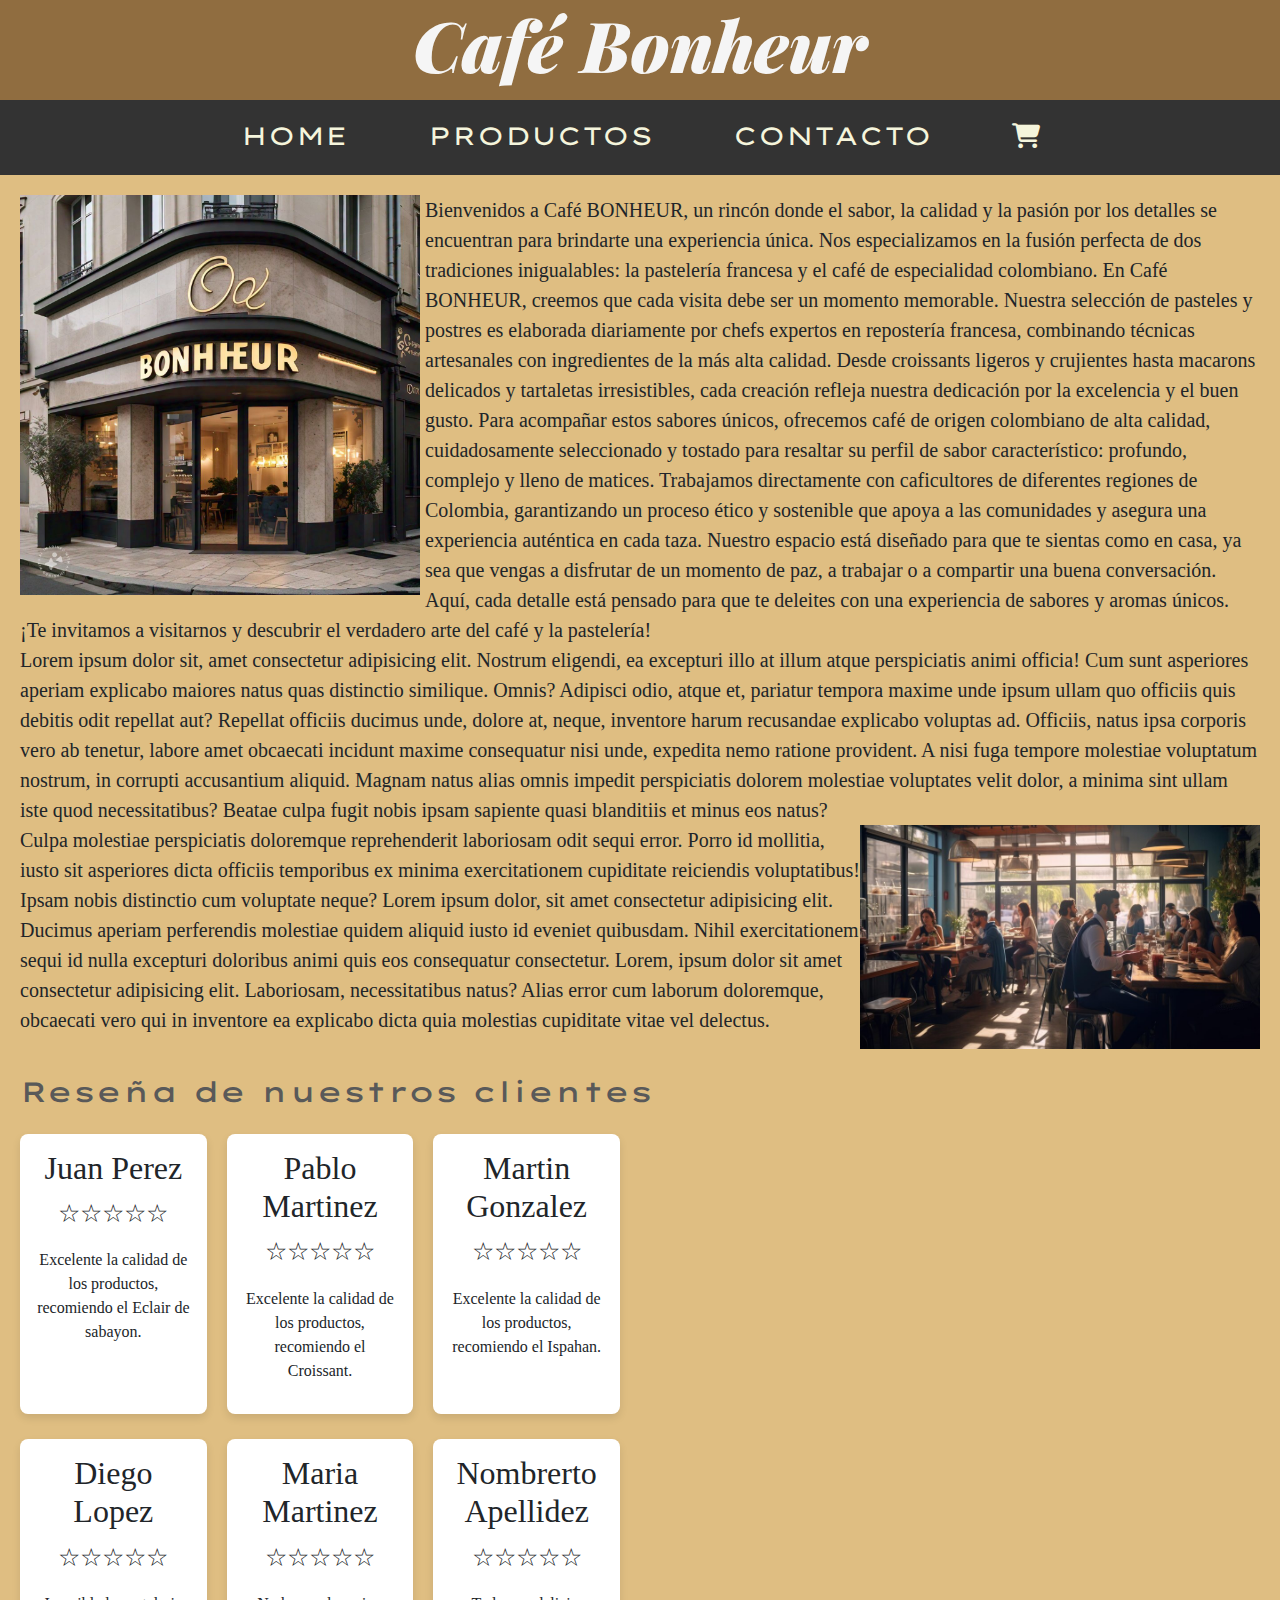
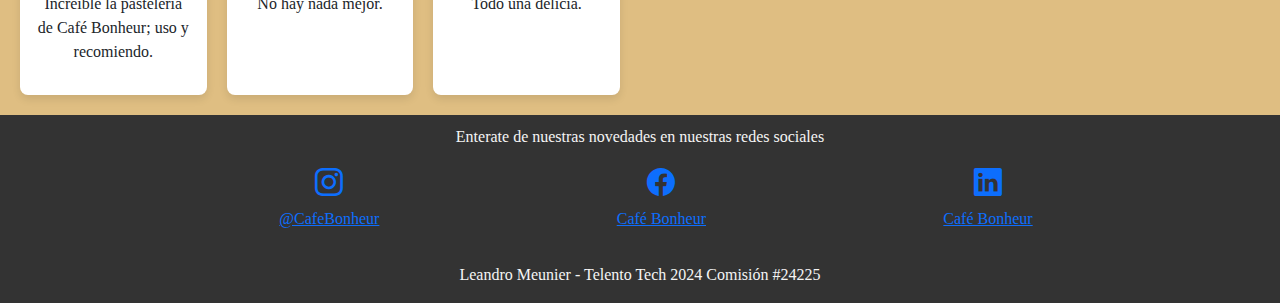
<file: index.html>
<!DOCTYPE html>

<html>

<head>
    <meta charset="utf-8">
    <meta http-equiv="X-UA-Compatible" content="IE=edge">
    <meta name="description" content="">
    <meta name="viewport" content="width=device-width, initial-scale=1">
    <title>CAFE DU BONHEUR</title>
    <link href="https://cdn.jsdelivr.net/npm/bootstrap@5.3.3/dist/css/bootstrap.min.css" rel="stylesheet"
        integrity="sha384-QWTKZyjpPEjISv5WaRU9OFeRpok6YctnYmDr5pNlyT2bRjXh0JMhjY6hW+ALEwIH" crossorigin="anonymous">
    <link rel="stylesheet" href="https://cdn.jsdelivr.net/npm/bootstrap-icons@1.11.3/font/bootstrap-icons.min.css">
    <link rel="stylesheet" href="https://cdnjs.cloudflare.com/ajax/libs/font-awesome/6.6.0/css/all.min.css">
    <link rel="stylesheet" href="CSS/styles.css">
</head>

<body>

    <header>
        <h1>Café Bonheur</h1>
    </header>


    <nav>
        <ul>
            <li><a href="#">HOME</a></li>
            <li><a href="/productos.html">PRODUCTOS</a></li>
            <li><a href="/contacto.html">CONTACTO</a></li>
            <li><a href="/carrito.html"><i class="fa-solid fa-cart-shopping"></i></a></li>
        </ul>
    </nav>


    <body>
        <section class="front-page">
            <div class="nosotros">
                <img src="images/CafeBonheur.jpg" alt="Fachada Cafe Bonheur" id="cafe-bonheur">
                    <p>Bienvenidos a Café BONHEUR, un rincón donde el sabor, la calidad y la pasión por los
                    detalles se encuentran para brindarte una experiencia única. Nos especializamos en la fusión
                    perfecta de dos tradiciones inigualables: la pastelería francesa y el café de especialidad
                    colombiano.

                    En Café BONHEUR, creemos que cada visita debe ser un momento memorable. Nuestra
                    selección de pasteles y postres es elaborada diariamente por chefs expertos en repostería francesa,
                    combinando técnicas artesanales con ingredientes de la más alta calidad. Desde croissants ligeros y
                    crujientes hasta macarons delicados y tartaletas irresistibles, cada creación refleja nuestra
                    dedicación por la excelencia y el buen gusto.

                    Para acompañar estos sabores únicos, ofrecemos café de origen colombiano de alta calidad,
                    cuidadosamente seleccionado y tostado para resaltar su perfil de sabor característico: profundo,
                    complejo y lleno de matices. Trabajamos directamente con caficultores de diferentes regiones de
                    Colombia, garantizando un proceso ético y sostenible que apoya a las comunidades y asegura una
                    experiencia auténtica en cada taza.

                    Nuestro espacio está diseñado para que te sientas como en casa, ya sea que vengas a disfrutar de un
                    momento de paz, a trabajar o a compartir una buena conversación. Aquí, cada detalle está pensado
                    para que te deleites con una experiencia de sabores y aromas únicos.
                    ¡Te invitamos a visitarnos y descubrir el verdadero arte del café y la pastelería!</p>

                    <p>Lorem ipsum dolor sit, amet consectetur adipisicing elit. Nostrum eligendi, ea excepturi illo at
                    illum atque perspiciatis animi officia! Cum sunt asperiores aperiam explicabo maiores natus quas
                    distinctio similique. Omnis?
                    Adipisci odio, atque et, pariatur tempora maxime unde ipsum ullam quo officiis quis debitis odit
                    repellat aut? Repellat officiis ducimus unde, dolore at, neque, inventore harum recusandae explicabo
                    voluptas ad.
                    Officiis, natus ipsa corporis vero ab tenetur, labore amet obcaecati incidunt maxime consequatur
                    nisi unde, expedita nemo ratione provident. A nisi fuga tempore molestiae voluptatum nostrum, in
                    corrupti accusantium aliquid.
                    Magnam natus alias omnis impedit perspiciatis dolorem molestiae voluptates velit dolor, a minima
                    sint ullam iste quod necessitatibus? Beatae culpa fugit nobis ipsam sapiente quasi blanditiis et
                    minus eos natus?</p><img src="images/CafeteriaLlena.jpg" id="cafeteria-llena">

                    <p>Culpa molestiae perspiciatis doloremque reprehenderit laboriosam odit sequi error. Porro id
                    mollitia, iusto sit asperiores dicta officiis temporibus ex minima exercitationem cupiditate
                    reiciendis voluptatibus! Ipsam nobis distinctio cum voluptate neque?
                    Lorem ipsum dolor, sit amet consectetur adipisicing elit. Ducimus aperiam perferendis molestiae
                    quidem aliquid iusto id eveniet quibusdam. Nihil exercitationem sequi id nulla excepturi doloribus
                    animi quis eos consequatur consectetur. Lorem, ipsum dolor sit amet consectetur adipisicing elit.
                    Laboriosam, necessitatibus natus? Alias error cum laborum doloremque, obcaecati vero qui in
                    inventore ea explicabo dicta quia molestias cupiditate vitae vel delectus.</p>
            </div>

        </section>

        <section class="seccion-reviews">

            <h3>Reseña de nuestros clientes</h3>
            <div class="review-grid">
                <div class="review-card">
                    <h2>Juan Perez</h2>
                    <p><span style='font-size: 25px;'>&#9734;&#9734;&#9734;&#9734;&#9734;</span></p>
                    <p>Excelente la calidad de los productos, recomiendo el Eclair de sabayon.</p>
                </div>
                <div class="review-card">
                    <h2>Pablo Martinez</h2>
                    <p><span style='font-size: 25px;'>&#9734;&#9734;&#9734;&#9734;&#9734;</span></p>
                    <p>Excelente la calidad de los productos, recomiendo el Croissant.</p>
                </div>
                <div class="review-card">
                    <h2>Martin Gonzalez</h2>
                    <p><span style='font-size: 25px;'>&#9734;&#9734;&#9734;&#9734;&#9734;</span></p>
                    <p>Excelente la calidad de los productos, recomiendo el Ispahan.</p>
                </div>
                <div class="review-card">
                    <h2>Diego Lopez</h2>
                    <p><span style='font-size: 25px;'>&#9734;&#9734;&#9734;&#9734;&#9734;</span></p>
                    <p>Increible la pasteleria de Café Bonheur; uso y recomiendo.</p>
                </div>
                <div class="review-card">
                    <h2>Maria Martinez</h2>
                    <p><span style='font-size: 25px;'>&#9734;&#9734;&#9734;&#9734;&#9734;</span></p>
                    <p>No hay nada mejor.</p>
                </div>
                <div class="review-card">
                    <h2>Nombrerto Apellidez</h2>
                    <p><span style='font-size: 25px;'>&#9734;&#9734;&#9734;&#9734;&#9734;</span></p>
                    <p>Todo una delicia.</p>
                </div>
            </div>

        </section>

    </body>


    <footer>

        <div class="footer-sns">
            <p>Enterate de nuestras novedades en nuestras redes sociales</p>
            <ul class="links-sns">
                <li><h3><a href="#"><i class="bi-instagram"></i></h3><p>@CafeBonheur</p></a></li>
                <li><h3><a href="#"><i class="bi-facebook"></i></i></h3><p>Café Bonheur</p></a></li>
                <li><h3><a href="#"><i class="bi-linkedin"></i></h3><p>Café Bonheur</p></a></li>
            </ul>
        </div>
    
        <p>Leandro Meunier - Telento Tech 2024 Comisión #24225</p>
    </footer>

    <script src="https://cdn.jsdelivr.net/npm/bootstrap@5.3.3/dist/js/bootstrap.bundle.min.js"
        integrity="sha384-YvpcrYf0tY3lHB60NNkmXc5s9fDVZLESaAA55NDzOxhy9GkcIdslK1eN7N6jIeHz"
        crossorigin="anonymous"></script>
</body>

</html>
</file>
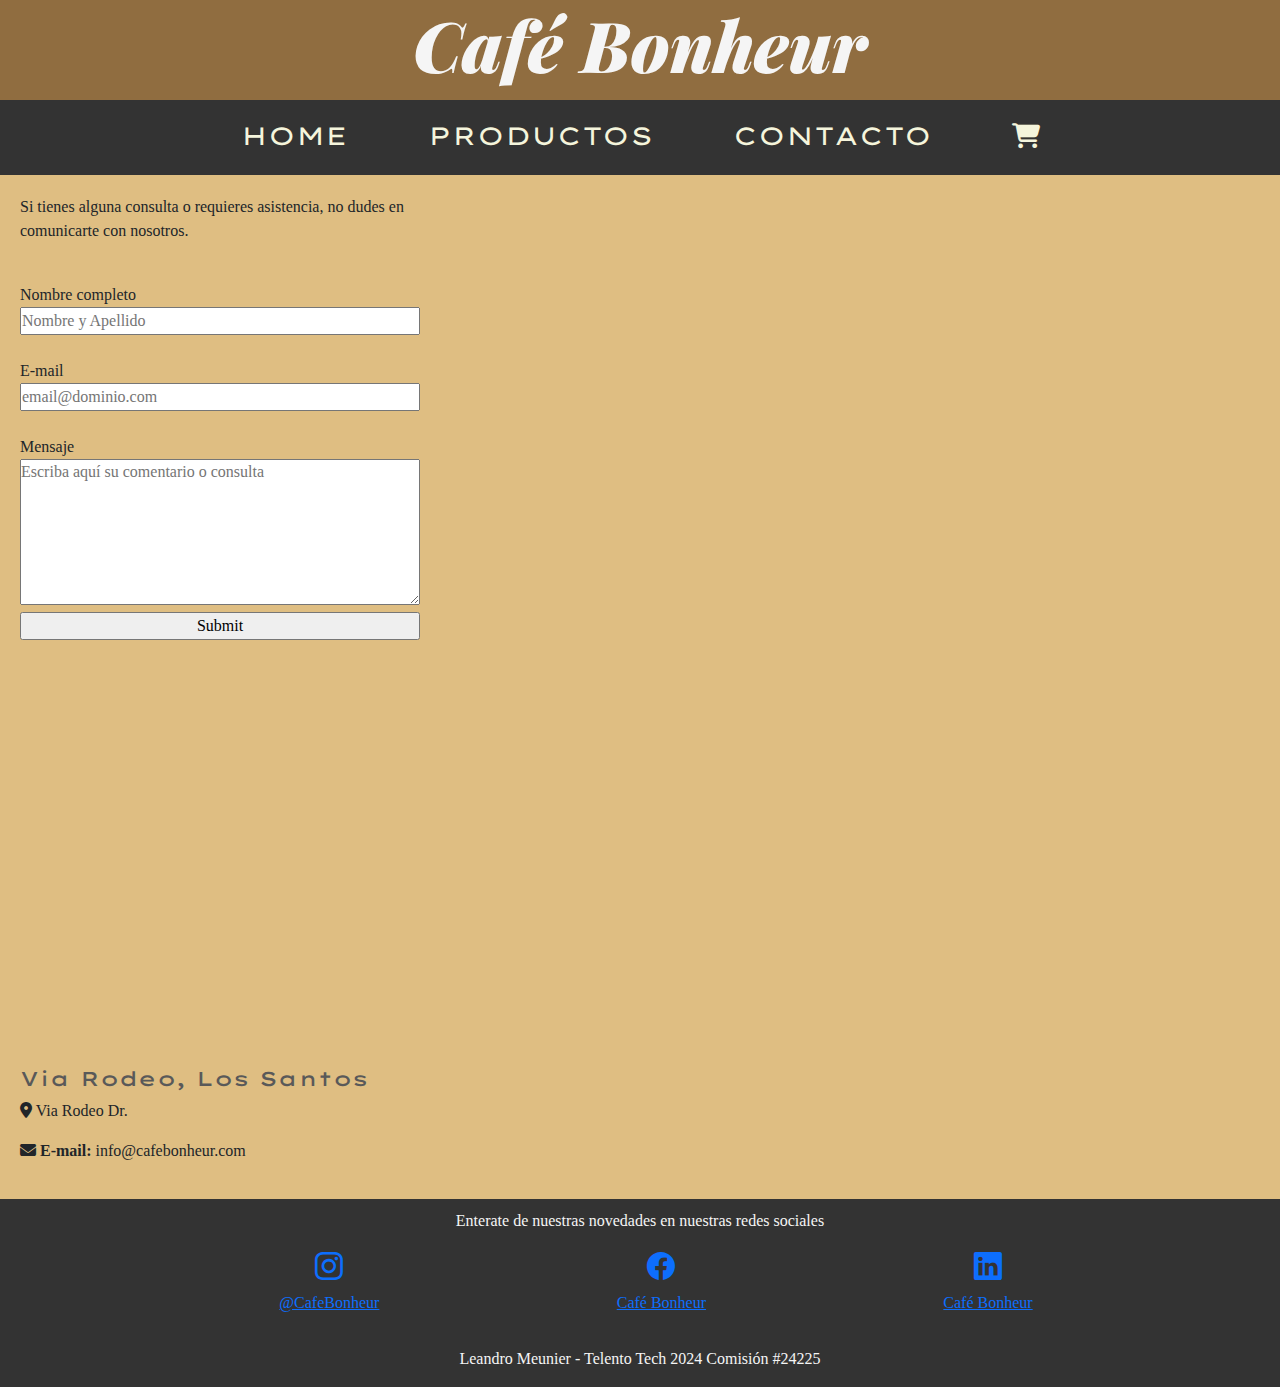
<file: contacto.html>
<!DOCTYPE html>

<html>

<head>
    <meta charset="utf-8">
    <meta http-equiv="X-UA-Compatible" content="IE=edge">
    <meta name="description" content="">
    <meta name="viewport" content="width=device-width, initial-scale=1">
    <title>CAFE DU BONHEUR</title>
    <link href="https://cdn.jsdelivr.net/npm/bootstrap@5.3.3/dist/css/bootstrap.min.css" rel="stylesheet"
        integrity="sha384-QWTKZyjpPEjISv5WaRU9OFeRpok6YctnYmDr5pNlyT2bRjXh0JMhjY6hW+ALEwIH" crossorigin="anonymous">
        <link rel="stylesheet" href="https://cdn.jsdelivr.net/npm/bootstrap-icons@1.11.3/font/bootstrap-icons.min.css">
    <link rel="stylesheet" href="https://cdnjs.cloudflare.com/ajax/libs/font-awesome/6.6.0/css/all.min.css">
    <link rel="stylesheet" href="CSS/styles.css">
</head>

<body>

    <header>
        <h1>Café Bonheur</h1>
    </header>

    <nav>
        <ul>
            <li><a href="/index.html">HOME</a></li>
            <li><a href="/productos.html">PRODUCTOS</a></li>
            <li><a href="#">CONTACTO</a></li>
            <li><a href="/carrito.html"><i class="fa-solid fa-cart-shopping"></i></a></li>
        </ul>
    </nav>

    <main>

        <section class="contacto-grid">

            <div class="container-formulario">
                
                <form id="formulario" name="formulario" action="https://formspree.io/f/xyzyjbok" method="POST">
                    <p>Si tienes alguna consulta o requieres asistencia, no dudes en comunicarte con nosotros.</p><br>
                    <label for="nombre">Nombre completo</label>
                    <input type="text" name="nombre" id="nombre" placeholder="Nombre y Apellido" required=""><br><br>
                    <label for="email">E-mail</label><br>
                    <input type="email" name="email" id="email" placeholder="email@dominio.com" required="">
                    <br><br>
                    <label for="mensaje">Mensaje</label>
                    <textarea rows="6" name="mensaje" id="mensaje" placeholder="Escriba aquí su comentario o consulta"
                        required=""></textarea>
                    <br>
                    <input type="hidden" name="_subject" id="email-subject" value="Contact Form Submission">
                    <input type="submit" value="Submit">
                </form>
            </div>

                <div class="mapa">
                    <iframe
                        src="https://www.google.com/maps/embed?pb=!1m18!1m12!1m3!1d3305.0803983784485!2d-118.40386002511288!3d34.06745321692853!2m3!1f0!2f0!3f0!3m2!1i1024!2i768!4f13.1!3m3!1m2!1s0x80c2bbf8fa4a3989%3A0x4be63c0575e65661!2sVia%20Rodeo%20Dr%2C%20Beverly%20Hills%2C%20CA%2C%20EE.%20UU.!5e0!3m2!1ses-419!2sar!4v1729353610878!5m2!1ses-419!2sar"
                        width="400" height="300" style="border:0;" allowfullscreen="" loading="lazy"
                        referrerpolicy="no-referrer-when-downgrade"></iframe><br>

                        <div class="info-contacto">
                            <h5>Via Rodeo, Los Santos</h5>
                            <p><i class="fa-solid fa-location-dot"></i> Via Rodeo Dr.</p>
                            <p><i class="fa-solid fa-envelope"></i> <b>E-mail:</b> info@cafebonheur.com</p>
                        </div> 

                </div>

        </section>

    </main>

    <footer>

        <div class="footer-sns">
            <p>Enterate de nuestras novedades en nuestras redes sociales</p>
            <ul class="links-sns">
                <li><h3><a href="#"><i class="bi-instagram"></i></h3><p>@CafeBonheur</p></a></li>
                <li><h3><a href="#"><i class="bi-facebook"></i></i></h3><p>Café Bonheur</p></a></li>
                <li><h3><a href="#"><i class="bi-linkedin"></i></h3><p>Café Bonheur</p></a></li>
            </ul>
        </div>
    
        <p>Leandro Meunier - Telento Tech 2024 Comisión #24225</p>
    </footer>


    <script src="https://cdn.jsdelivr.net/npm/bootstrap@5.3.3/dist/js/bootstrap.bundle.min.js"
        integrity="sha384-YvpcrYf0tY3lHB60NNkmXc5s9fDVZLESaAA55NDzOxhy9GkcIdslK1eN7N6jIeHz"
        crossorigin="anonymous"></script>
</body>

</html>
</file>
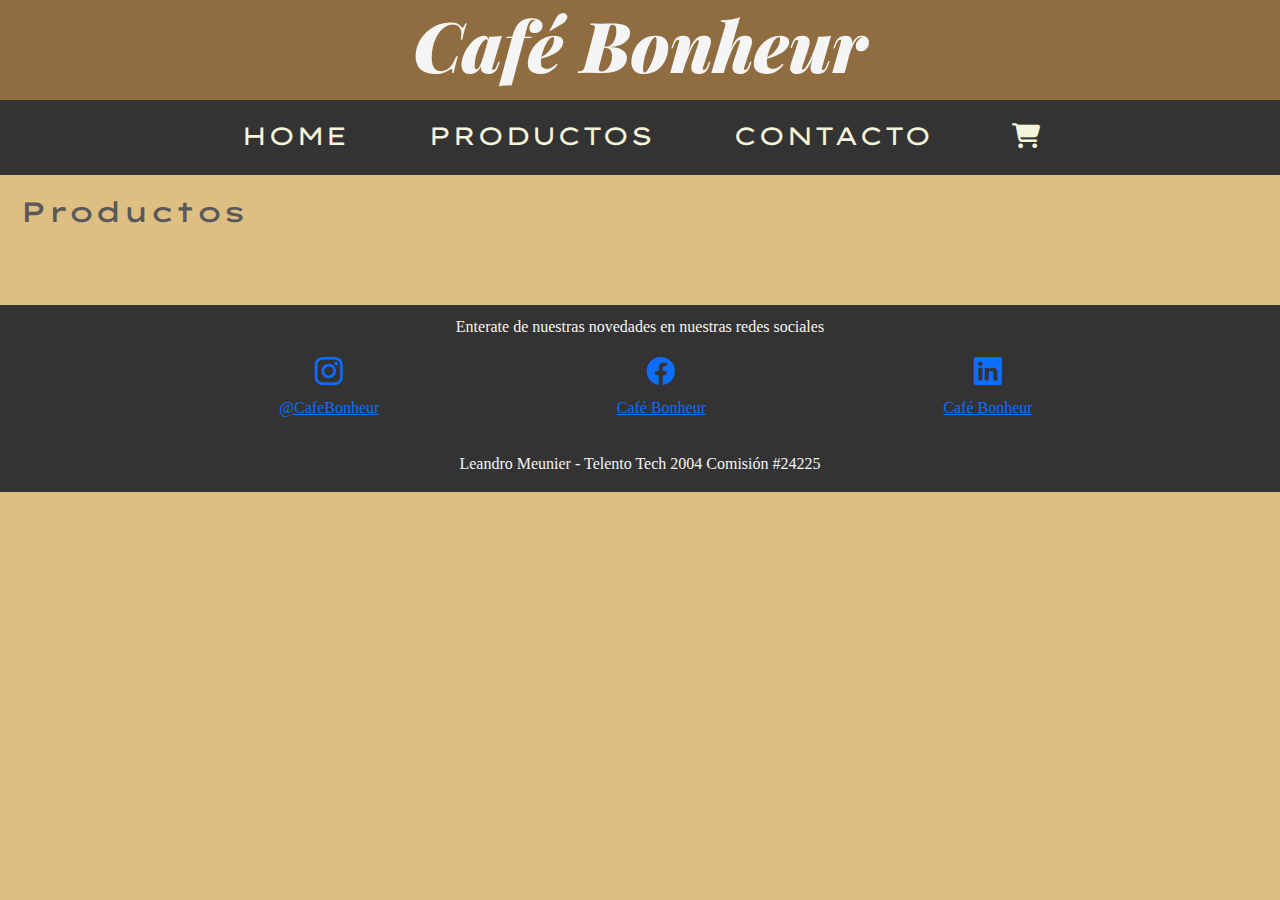
<file: productos.html>
<!DOCTYPE html>

<html>

<head>
    <meta charset="utf-8">
    <meta http-equiv="X-UA-Compatible" content="IE=edge">
    <meta name="description" content="">
    <meta name="viewport" content="width=device-width, initial-scale=1">
    <title>CAFE DU BONHEUR</title>
    <link href="https://cdn.jsdelivr.net/npm/bootstrap@5.3.3/dist/css/bootstrap.min.css" rel="stylesheet"
        integrity="sha384-QWTKZyjpPEjISv5WaRU9OFeRpok6YctnYmDr5pNlyT2bRjXh0JMhjY6hW+ALEwIH" crossorigin="anonymous">
        <link rel="stylesheet" href="https://cdn.jsdelivr.net/npm/bootstrap-icons@1.11.3/font/bootstrap-icons.min.css">
    <link rel="stylesheet" href="https://cdnjs.cloudflare.com/ajax/libs/font-awesome/6.6.0/css/all.min.css">
    <link rel="stylesheet" href="CSS/styles.css">
</head>

<body>

    <header>
        <h1>Café Bonheur</h1>
    </header>

    <nav>
        <ul>
            <li><a href="/index.html">HOME</a></li>
            <li><a href="#">PRODUCTOS</a></li>
            <li><a href="/contacto.html">CONTACTO</a></li>
            <li><a href="/carrito.html"><i class="fa-solid fa-cart-shopping"></i></a></li>
        </ul>
    </nav>

    <main>

        <section class="cards-producto"></section>

            <h3>Productos</h3>

            <div class="container mt-5">
                <div id="card-container" class="row">
            
                </div>
            </div>

            <!-- PRODUCTOS HARDCODEADOS
                
                <div class="product-container">

                <div class="card">
                    <img src="/images/croissant.PNG" alt="Croissant">
                    <h4>CROISSANT</h4>
                    <h6>$2000</h6>
                    <p>elaborado con una masa hojaldrada que se dobla varias
                        veces con mantequilla, creando capas finas y crujientes. Después de su formado en forma
                        de media luna, se hornea hasta que quede dorado y aireado en el interior. Aunque de
                        origen austríaco, fue perfeccionado en Francia.</p>
                    <div class="boton"><button type="button">Comprar</button></div>

                </div>

                <div class="card">
                    <img src="/images/eclairs.jpg" alt="Éclairs">
                    <h4>ÉCLAIRS</h4>
                    <h6>$3000</h6>
                    <p>Deliciosos dulces largos hechos de masa choux (una masa ligera y aireada). Se rellenan
                        con crema pastelera o nata montada y se cubren con un glaseado o ganache de chocolate.
                        La masa choux, que también se usa en profiteroles, se hornea y se hincha por la humedad
                        en la masa, resultando en una textura ligera y hueca.</p>
                    <div class="boton"><button type="button">Comprar</button></div>
                </div>

                <div class="card">
                    <img src="/images/ispahan.PNG" alt="Ispahan">
                    <h4>ISPAHAN</h4>
                    <h6>$3000</h6>
                    <p>Una creación moderna del maestro pastelero Pierre Hermé. Es un macaron gigante con un
                        relleno de crema de rosa, lichi y frambuesas frescas, que combina sabores delicados y
                        florales con la textura suave y crocante del macaron. La inspiración proviene de la rosa
                        de Damasco, también conocida como "Ispahan".</p>
                    <div class="boton"><button type="button">Comprar</button></div>
                </div>

                <div class="card">
                    <img src="/images/macarons.jpg" alt="Macarons">
                    <h4>MACARONS</h4>
                    <h6>$3000</h6>
                    <p>Hechos con una base de almendra molida,
                        azúcar glas, claras de huevo y azúcar. Son conocidos por su textura ligera y su exterior
                        ligeramente crujiente, que contrasta con su interior suave y masticable. Los macarons se
                        componen de dos conchas de merengue de almendra que se unen mediante un relleno cremoso,
                        como ganache, crema de mantequilla o mermelada.</p>
                    <div class="boton"><button type="button">Comprar</button></div>
                </div>

                <div class="card">
                    <img src="/images/saint_honore.PNG" alt="Torta Saint Honoré">
                    <h4>TORTA SAINT HONORÉ</h4>
                    <h6>$3000</h6>
                    <p>La torta Saint Honoré se compone de una base de masa quebrada o hojaldre, rodeada de pequeños
                        profiteroles rellenos de crema pastelera, cubiertos con caramelo para darles un toque
                        crujiente. La parte central suele estar rellena de crema chiboust (mezcla de crema
                        pastelera y merengue italiano).</p>
                    <div class="boton"><button type="button">Comprar</button></div>
                </div>

                <div class="card">
                    <img src="/images/paris_breste.PNG" alt="Paris Breste">
                    <h4>PARIS BRESTE</h4>
                    <h6>$3000</h6>
                    <p>El Paris-Brest fue creado en honor a la carrera ciclista entre París y Brest. Tiene forma
                        de rueda y está hecho de masa choux, relleno de una crema praliné (crema de avellanas y
                        almendras) y espolvoreado con almendras tostadas. La forma circular simboliza las ruedas
                        de las bicicletas, y su sabor a praliné es característico.</p>
                    <div class="boton"><button type="button">Comprar</button></div>
                </div>

                <div class="card">
                    <img src="/images/mont_blanc.PNG" alt="Torta Mont-Blanc">
                    <h4>TORTA MONT-BLANC</h4>
                    <h6>$5000</h6>
                    <p>Esta torta se prepara con una base de merengue o
                        bizcocho, cubierta con puré de castañas dulces, que se extruye en finos hilos para darle
                        una apariencia nevada, y se acompaña de nata montada. El sabor a castaña es el principal
                        protagonista de este postre.</p>
                    <div class="boton"><button type="button">Comprar</button></div>
                </div>

                <div class="card">
                    <img src="/images/crepe_suzette.PNG" alt="Crepas Suzette">
                    <h4>CREPAS SUZETTE</h4>
                    <h6>$3000</h6>
                    <p>Finas crêpes francesas bañadas en una salsa de mantequilla, azúcar, jugo de naranja y
                        licor de naranja (como Grand Marnier o Cointreau). El toque final es flambearlas justo
                        antes de servirlas, lo que realza los sabores cítricos y añade un toque teatral al
                        momento de servirlas.</p>
                    <div class="boton"><button type="button">Comprar</button></div>
                </div>

            </div> -->
        </section>

    </main>

    <footer>

        <div class="footer-sns">
            <p>Enterate de nuestras novedades en nuestras redes sociales</p>
            <ul class="links-sns">
                <li><h3><a href="#"><i class="bi-instagram"></i></h3><p>@CafeBonheur</p></a></li>
                <li><h3><a href="#"><i class="bi-facebook"></i></i></h3><p>Café Bonheur</p></a></li>
                <li><h3><a href="#"><i class="bi-linkedin"></i></h3><p>Café Bonheur</p></a></li>
            </ul>
        </div>
    
        <p>Leandro Meunier - Telento Tech 2004 Comisión #24225</p>
    </footer>

    <script src="https://cdn.jsdelivr.net/npm/bootstrap@5.3.3/dist/js/bootstrap.bundle.min.js"
        integrity="sha384-YvpcrYf0tY3lHB60NNkmXc5s9fDVZLESaAA55NDzOxhy9GkcIdslK1eN7N6jIeHz"
        crossorigin="anonymous"></script>
    <script src="/JS/scripts.js"></script>
</body>

</html>
</file>
<file: CSS/styles.css>
@import url('https://fonts.googleapis.com/css2?family=Playfair+Display:ital,wght@0,400..900;1,400..900&display=swap');
@import url('https://fonts.googleapis.com/css2?family=Lexend+Zetta:wght@100..900&display=swap');

* {
    margin: 0;
    padding: 0;
    box-sizing: border-box;
}

body {
    font-family: Georgia, 'Times New Roman', Times, serif;
    display: flex;
    flex-direction: column;
    background-color: #dfbe82;
}


header {
    width: auto;
    height: 100px;
    background-color: #522e0c8f;
    color: whitesmoke;
    text-align: center;
    padding: 02px 0px;
    /* padding: 10px 0px 10px 0px; /* es lo mismo que (sentido agujas del reloj): padding-top: 10px; padding-right: 0px; padding-bottom: 10px; padding-left: 0px; */
}

main {
    display: flex;
    flex-direction: column;
    flex-wrap: wrap;
    padding: 20px;
}

footer {
    background-color: #333;
    color: whitesmoke;
    text-align: center;
}

.footer-sns {
    margin: 10px;
}

.footer-sns h3 {
    color: #ffffff
}

.links-sns {
    display: flex;
    justify-content: space-evenly;
    list-style-type: none;
}

h1 {
    font-family: "Playfair Display";
    font-size: 70px;
    font-style: italic;
    font-weight: 900;
}

h3, h5 {
    font-family: "Lexend Zetta";
    color: #595959;
}

h4, h6 {
    font-weight: bold;
}

nav {
    height: 75px;
    background-color: #333;
    font-size: 25px;
    font-family: "Lexend Zetta";
}

nav ul {
    list-style: none;
    display: flex;
    justify-content: center;
    padding: 17px 0 0 0;
}

nav ul li {
    margin: 0 40px;
}

nav ul li a {
    color: beige;
    text-decoration: none;
    transition: 0.5s;
}

a:hover {
    color: rgb(167, 116, 69);
}

/* PÁGINA DE INICIO Y RESEÑAS */
.nosotros {
    padding: 20px;
    font-size: 20px;
}

.nosotros p {
    margin: auto;
}

#cafe-bonheur {
    width: 400px;
    float: left;
    margin-right: 5px;
}

#cafeteria-llena {
    width: 400px;
    float: right;
}

.seccion-reviews {
    width: 90%;
    max-width: 1200px;
    margin: 20px 0px 0px 20px;
    text-align: center;
}

.seccion-reviews h3 {
    text-align: left;
}

.review-grid {
    display: grid;
    width: 600px;
    grid-template-columns: 1fr;
    gap: 20px;
    margin: 20px 0px 20px 0px;
}

.review-card {
    background-color: #ffffff;
    padding: 15px;
    margin-top: 5px;
    border-radius: 8px;
    box-shadow: 0px 4px 8px rgba(0, 0, 0, 0.1);
    text-align: center;
}

/* BREAKPOINTS RESPONSIVOS */
@media (min-width: 600px) {
    .review-grid {
        grid-template-columns: repeat(2, 1fr);
    }
}

@media (min-width: 900px) {
    .review-grid {
        grid-template-columns: repeat(3, 1fr);
    }
}


/* PÁGINA DE PRODUCTOS */
/*.product-container {
    display: flex;
    flex-wrap: wrap;
    margin: 0;
}

.card {
    position: relative;
    background-color: white;
    border: 1px solid #ddd;
    border-radius: 5px;
    margin: 0px 10px 10px 0px;
    padding: 15px;
    box-shadow: 0 2px 5px rgba(0, 0, 0, 0.1); /* Efecto sobre las cards */
    /*transition: box-shadow 0.3s;

}

.card:hover {
    box-shadow: 0 4px 20px rgba(0, 0, 0, 0.836);
}

.card img {
    width: 200px;
    height: auto;
}

.card h4 {
    margin: 10px 0;
}

.card p {
    margin: 10px 0;
}

/* BOTÓN 'COMPRAR' */
/*.boton {
    position: absolute bottom 500px;
}

button {
    border: none;
    outline: none;
    background-color: #927134;
    padding: 10px 20px;
    font-size: 14px;
    font-weight: 700;
    color: #fff;
    border-radius: 5px;
    transition: all ease 0.1s;
    box-shadow: 0px 5px 0px 0px #ac966e;
}

button:active {
    transform: translateY(5px);
    box-shadow: 0px 0px 0px 0px #a29bfe;
}

/* BREAKPOINTS RESPONSIVOS */
/*@media (min-width: 576px) {
    .card {
        width: calc(50% - 30px);
    }
}

@media (min-width: 768px) {
    .card {
        width: calc(33.33% - 30px);
    }
}

@media (min-width: 992px) {
    .card {
        width: calc(25% - 30px);
    }
}


/* PÁGINA DE CONTACTO */
/* .contacto-grid {
    display: grid;
    grid-template-columns: 500px 500px;
    gap: 20px; 
    max-width: 1200px; 
    margin-top: 30px;
} */

.container-formulario {
    width: 90%;
    max-width: 1200px;
    display: flex;
    flex-direction: column;
    gap: 10px;
}

.mapa {
    margin: 20px 0px 0px 0px;
    text-align: left;
}

.mapa iframe {
    width: 500px;
    height: 400px;
    border: 0;
}

form {
    margin: 0px;
    width: 400px;
}

fieldset {
    padding: 30px;
}

input,
textarea,
button {
    width: 100%;
}

/* Responsive Breakpoints */
@media (min-width: 500px) {
    .contacto-grid {
        flex-direction: row;
    }
}

/* PÁGINA CARRITO */
.construccion {
    text-align: center; 
    margin: 20px 0px;
}

#limpiar-carrito, #finalizar-compra {
    width: auto;
    margin: 0 0 20px 100px;
}

#total {
    margin-right: 100px;
}
</file>
